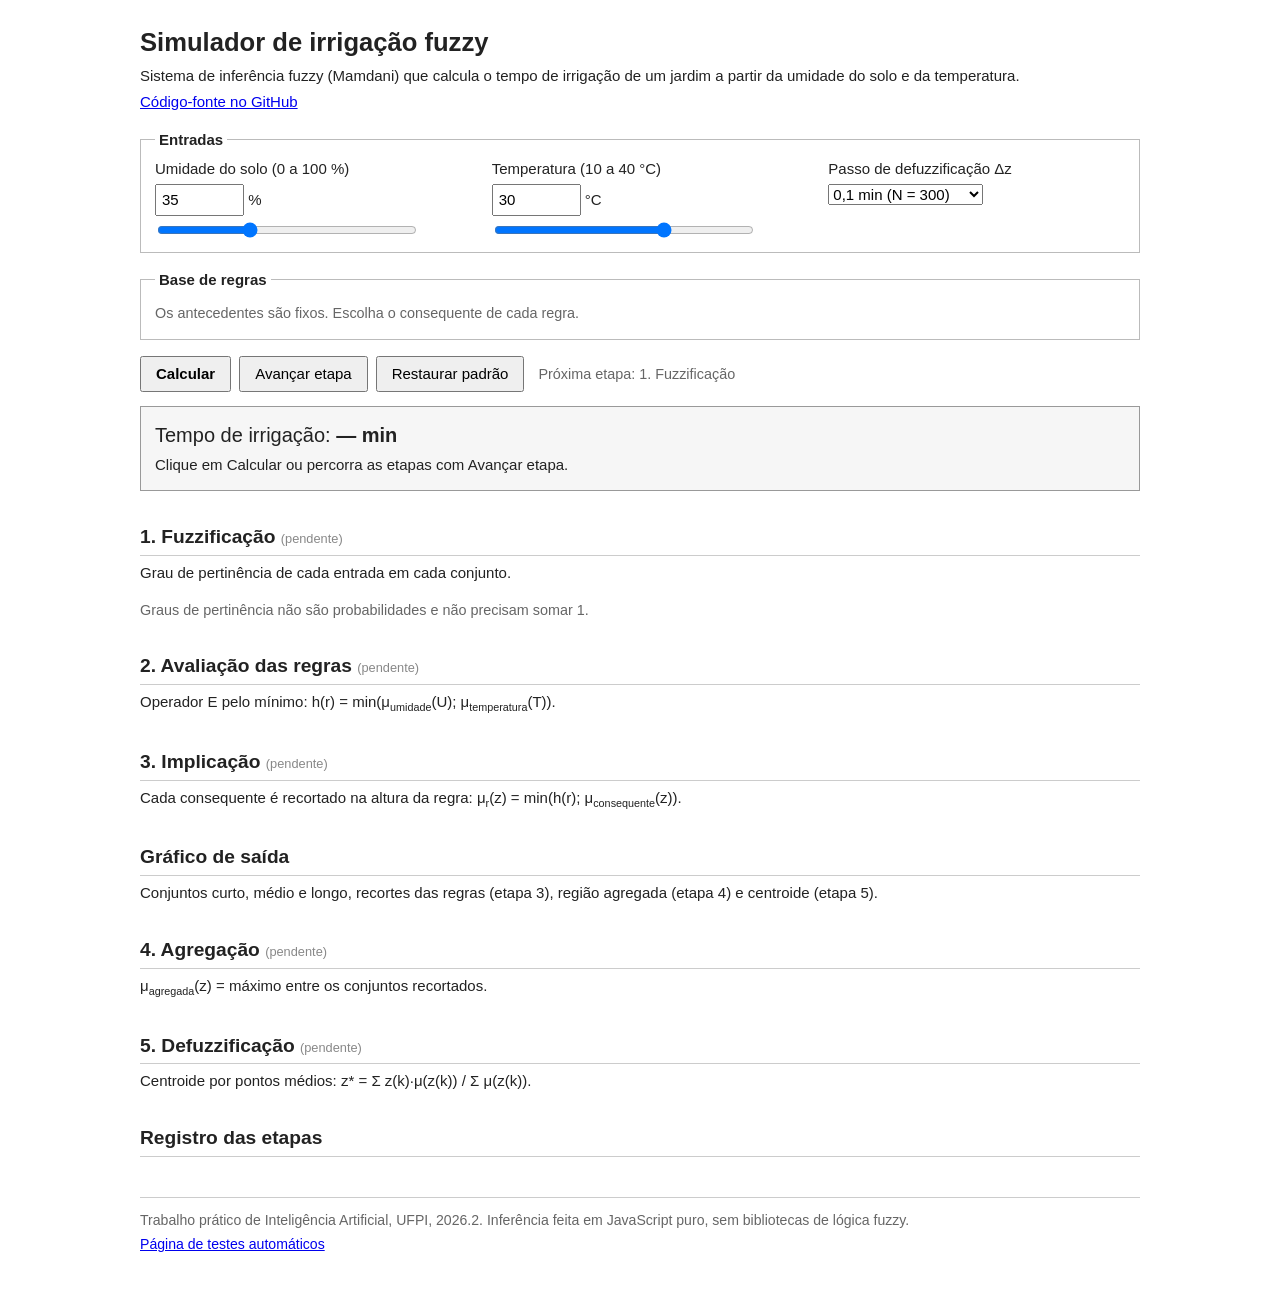
<file: index.html>
<!DOCTYPE html>
<html lang="pt-BR">
<head>
  <meta charset="UTF-8">
  <meta name="viewport" content="width=device-width, initial-scale=1">
  <title>Simulador de irrigação fuzzy</title>
  <link rel="stylesheet" href="css/style.css">
</head>
<body>

  <header>
    <h1>Simulador de irrigação fuzzy</h1>
    <p>Sistema de inferência fuzzy (Mamdani) que calcula o tempo de irrigação de um jardim a partir da umidade do solo e da temperatura.</p>
    <!-- Trocar SEU-USUARIO pelo usuário do GitHub. Se esquecer, o interface.js
         monta o link sozinho quando a página estiver em SEU-USUARIO.github.io -->
    <p><a id="link-repositorio" href="https://github.com/SEU-USUARIO/irrigacao-fuzzy" target="_blank" rel="noopener">Código-fonte no GitHub</a></p>
  </header>

  <main>

    <fieldset>
      <legend>Entradas</legend>
      <div class="campos">
        <div class="campo">
          <label for="campo-umidade">Umidade do solo (0 a 100 %)</label>
          <input type="text" id="campo-umidade" inputmode="decimal" autocomplete="off"
                 value="35" aria-describedby="erro-umidade"> %
          <input type="range" id="slider-umidade" min="0" max="100" step="1" value="35"
                 aria-label="Umidade do solo, controle deslizante">
          <p class="erro" id="erro-umidade" role="alert"></p>
        </div>

        <div class="campo">
          <label for="campo-temperatura">Temperatura (10 a 40 °C)</label>
          <input type="text" id="campo-temperatura" inputmode="decimal" autocomplete="off"
                 value="30" aria-describedby="erro-temperatura"> °C
          <input type="range" id="slider-temperatura" min="10" max="40" step="1" value="30"
                 aria-label="Temperatura, controle deslizante">
          <p class="erro" id="erro-temperatura" role="alert"></p>
        </div>

        <div class="campo">
          <label for="select-passo">Passo de defuzzificação Δz</label>
          <select id="select-passo" aria-describedby="erro-passo">
            <option value="0.1" selected>0,1 min (N = 300)</option>
            <option value="0.05">0,05 min (N = 600)</option>
            <option value="0.01">0,01 min (N = 3000)</option>
          </select>
          <p class="erro" id="erro-passo" role="alert"></p>
        </div>
      </div>
    </fieldset>

    <fieldset>
      <legend>Base de regras</legend>
      <p class="nota">Os antecedentes são fixos. Escolha o consequente de cada regra.</p>
      <!-- linhas criadas pelo interface.js -->
      <div id="lista-regras"></div>
      <p class="erro" id="erro-regras" role="alert"></p>
    </fieldset>

    <div class="acoes">
      <button type="button" id="btn-calcular"><b>Calcular</b></button>
      <button type="button" id="btn-avancar">Avançar etapa</button>
      <button type="button" id="btn-restaurar">Restaurar padrão</button>
      <span id="dica-etapa" class="dica">Próxima etapa: 1. Fuzzificação</span>
    </div>
    <p id="aviso" class="aviso" role="status" aria-live="polite"></p>

    <div class="resultado" id="cartao-resultado" aria-live="polite">
      <p class="resultado-linha">Tempo de irrigação: <b><span id="resultado-numero">—</span> min</b></p>
      <p id="resultado-detalhe">Clique em Calcular ou percorra as etapas com Avançar etapa.</p>
      <p id="resultado-contexto" class="nota"></p>
    </div>

    <section class="etapa" id="etapa-1">
      <h2>1. Fuzzificação <span class="etapa-status" id="status-1">(pendente)</span></h2>
      <p>Grau de pertinência de cada entrada em cada conjunto.</p>
      <div class="grade-2">
        <div>
          <div class="grafico" id="grafico-umidade"></div>
          <ul class="graus" id="graus-umidade"></ul>
        </div>
        <div>
          <div class="grafico" id="grafico-temperatura"></div>
          <ul class="graus" id="graus-temperatura"></ul>
        </div>
      </div>
      <p class="nota">Graus de pertinência não são probabilidades e não precisam somar 1.</p>
    </section>

    <section class="etapa" id="etapa-2">
      <h2>2. Avaliação das regras <span class="etapa-status" id="status-2">(pendente)</span></h2>
      <p>Operador E pelo mínimo: h(r) = min(μ<sub>umidade</sub>(U); μ<sub>temperatura</sub>(T)).</p>
      <div id="conteudo-2"></div>
    </section>

    <section class="etapa" id="etapa-3">
      <h2>3. Implicação <span class="etapa-status" id="status-3">(pendente)</span></h2>
      <p>Cada consequente é recortado na altura da regra: μ<sub>r</sub>(z) = min(h(r); μ<sub>consequente</sub>(z)).</p>
      <div id="conteudo-3"></div>
    </section>

    <section id="cartao-saida">
      <h2>Gráfico de saída</h2>
      <p>Conjuntos curto, médio e longo, recortes das regras (etapa 3), região agregada (etapa 4) e centroide (etapa 5).</p>
      <div class="grafico" id="grafico-saida"></div>
      <ul class="legenda" id="legenda-saida"></ul>
    </section>

    <section class="etapa" id="etapa-4">
      <h2>4. Agregação <span class="etapa-status" id="status-4">(pendente)</span></h2>
      <p>μ<sub>agregada</sub>(z) = máximo entre os conjuntos recortados.</p>
      <div id="conteudo-4"></div>
    </section>

    <section class="etapa" id="etapa-5">
      <h2>5. Defuzzificação <span class="etapa-status" id="status-5">(pendente)</span></h2>
      <p>Centroide por pontos médios: z* = Σ z(k)·μ(z(k)) / Σ μ(z(k)).</p>
      <div id="conteudo-5"></div>
    </section>

    <section id="cartao-log">
      <h2>Registro das etapas</h2>
      <ol class="log" id="log"></ol>
    </section>
  </main>

  <footer>
    <p>Trabalho prático de Inteligência Artificial, UFPI, 2026.2. Inferência feita em JavaScript puro, sem bibliotecas de lógica fuzzy.</p>
    <p><a href="testes.html">Página de testes automáticos</a></p>
  </footer>

  <script src="js/fuzzy.js"></script>
  <script src="js/graficos.js"></script>
  <script src="js/interface.js"></script>
</body>
</html>
</file>
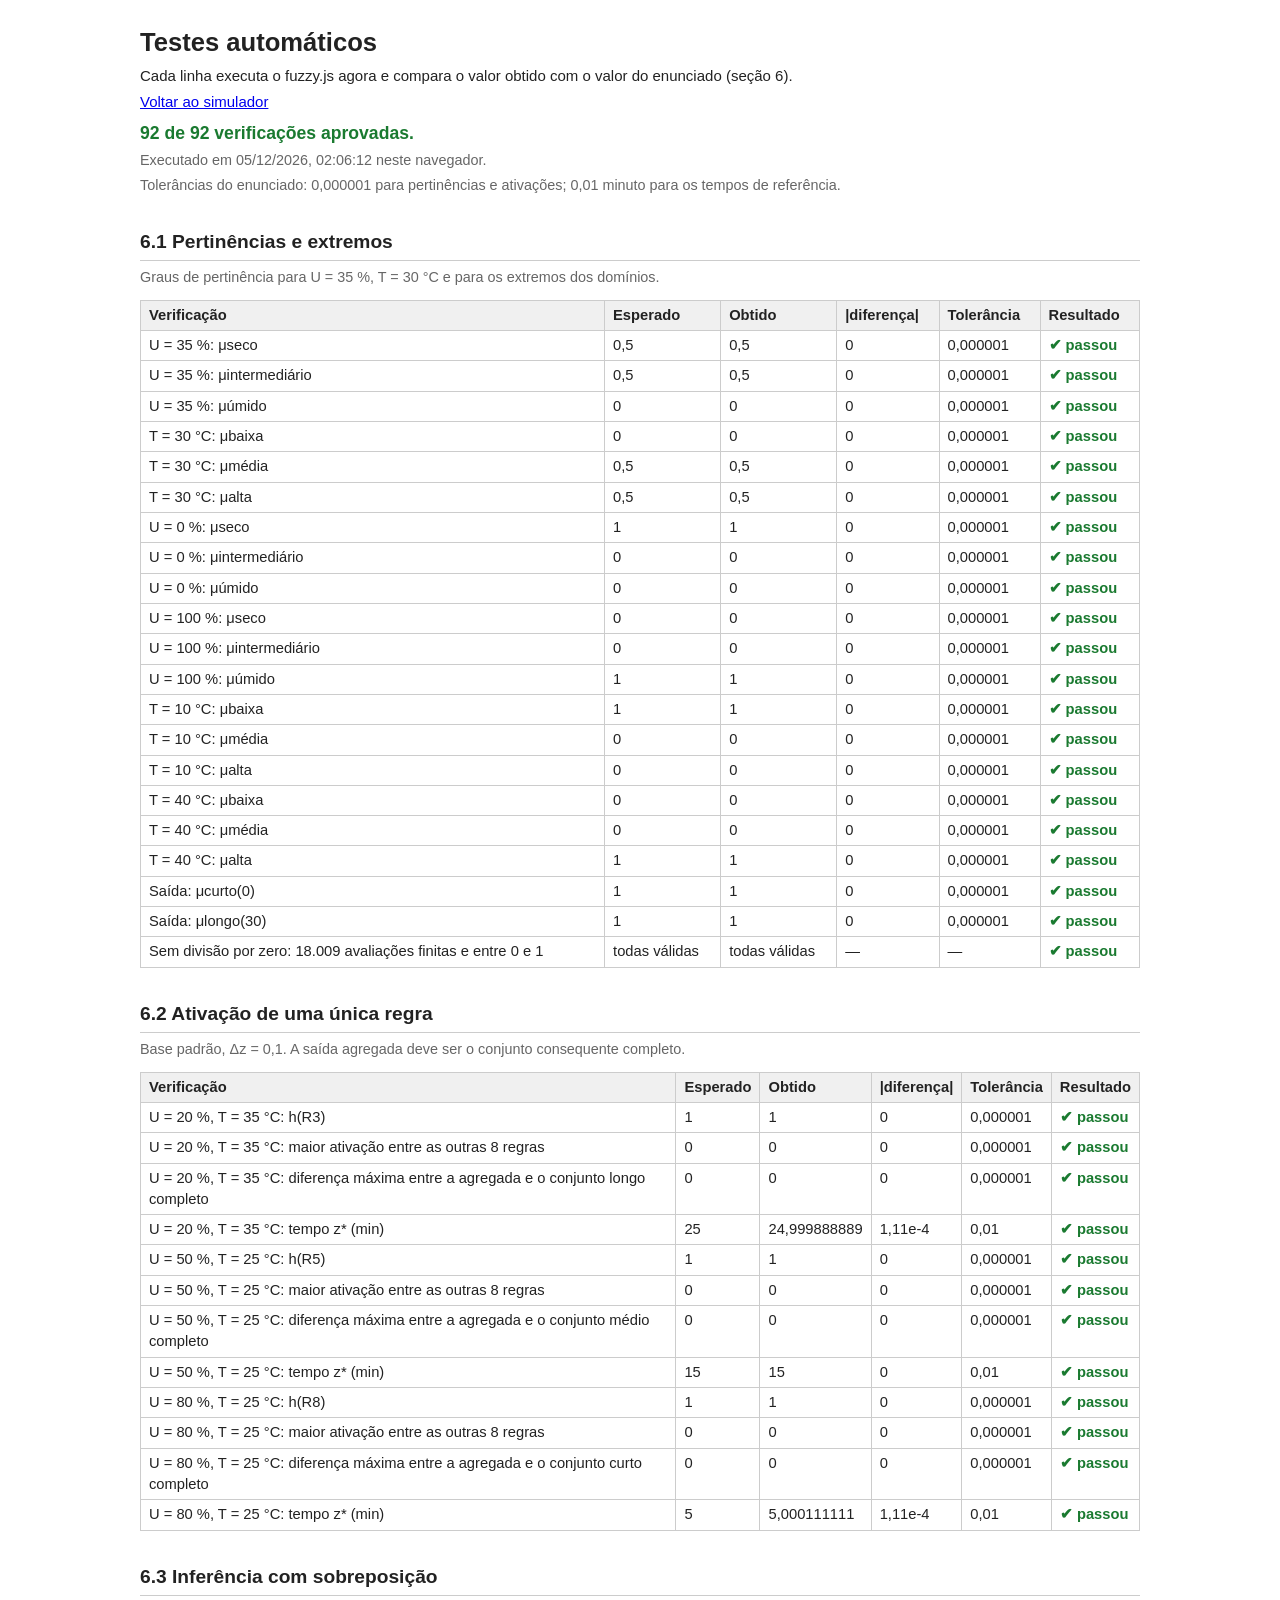
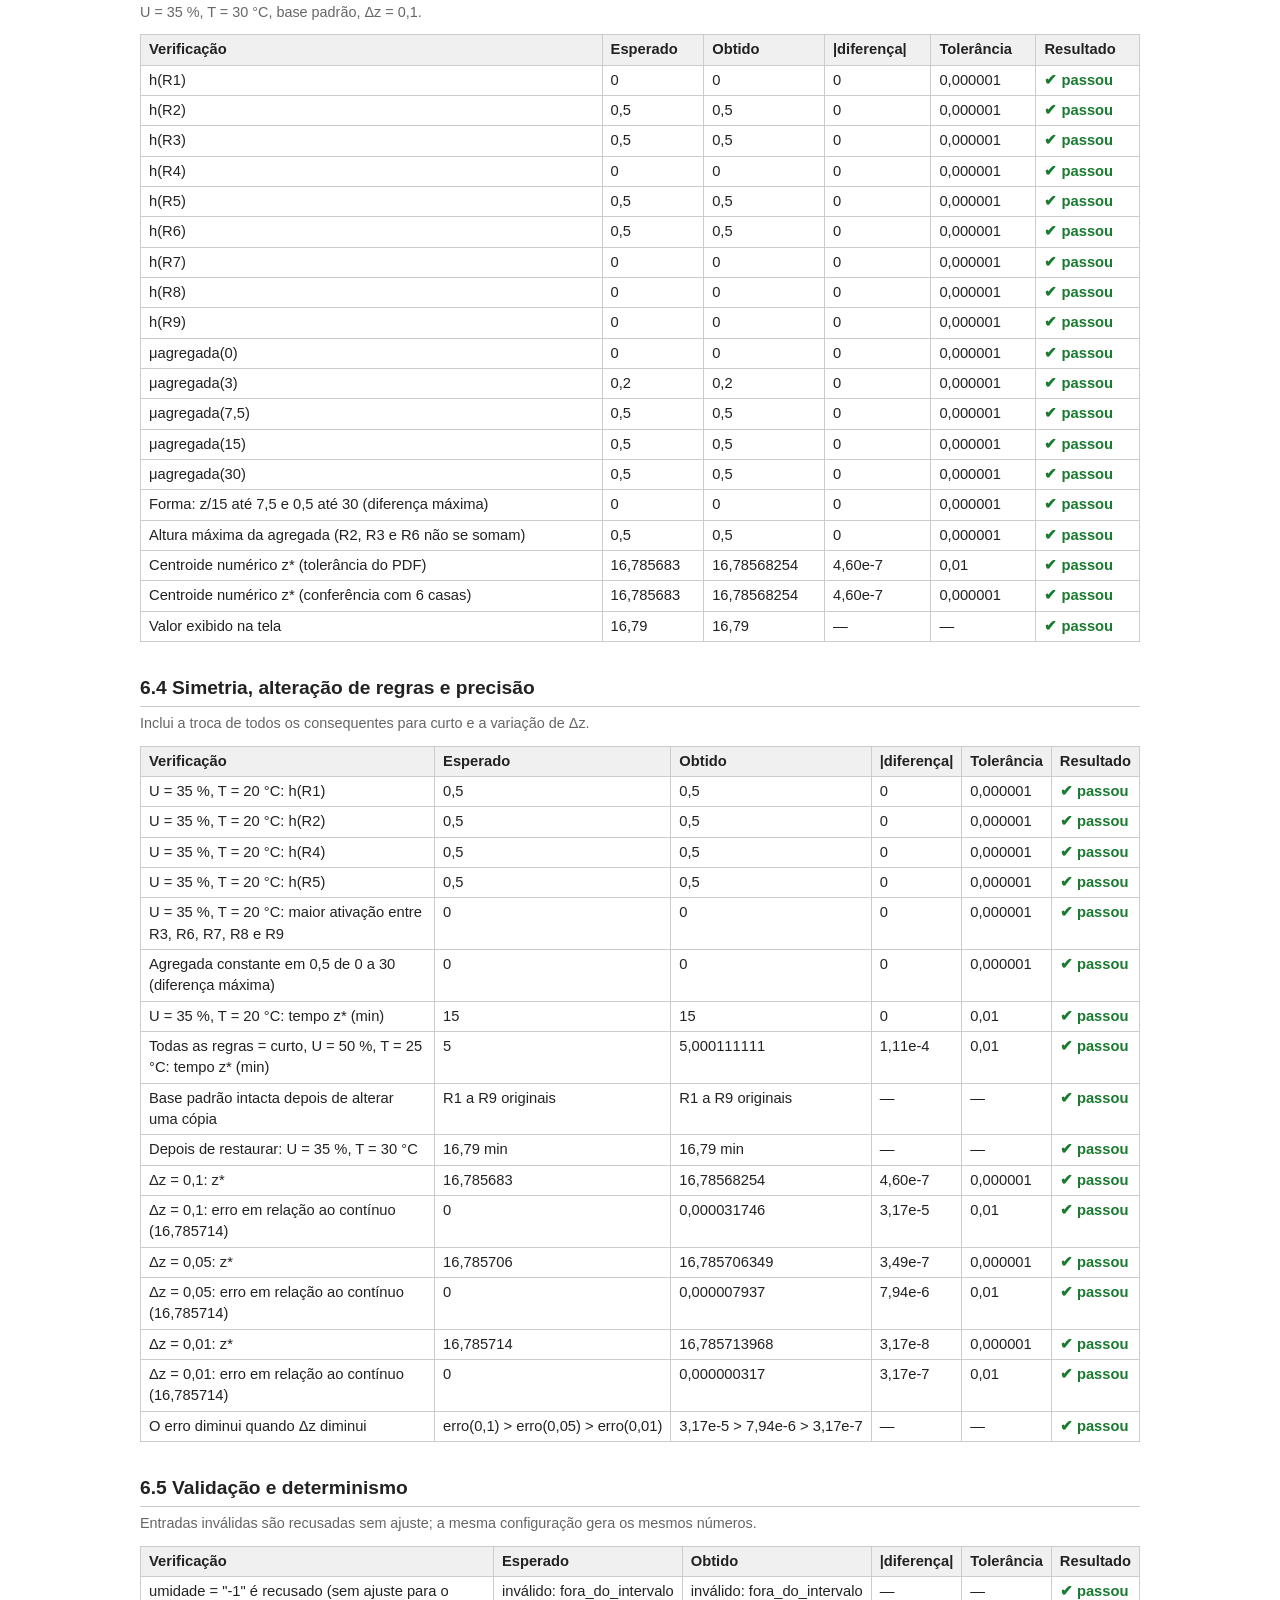
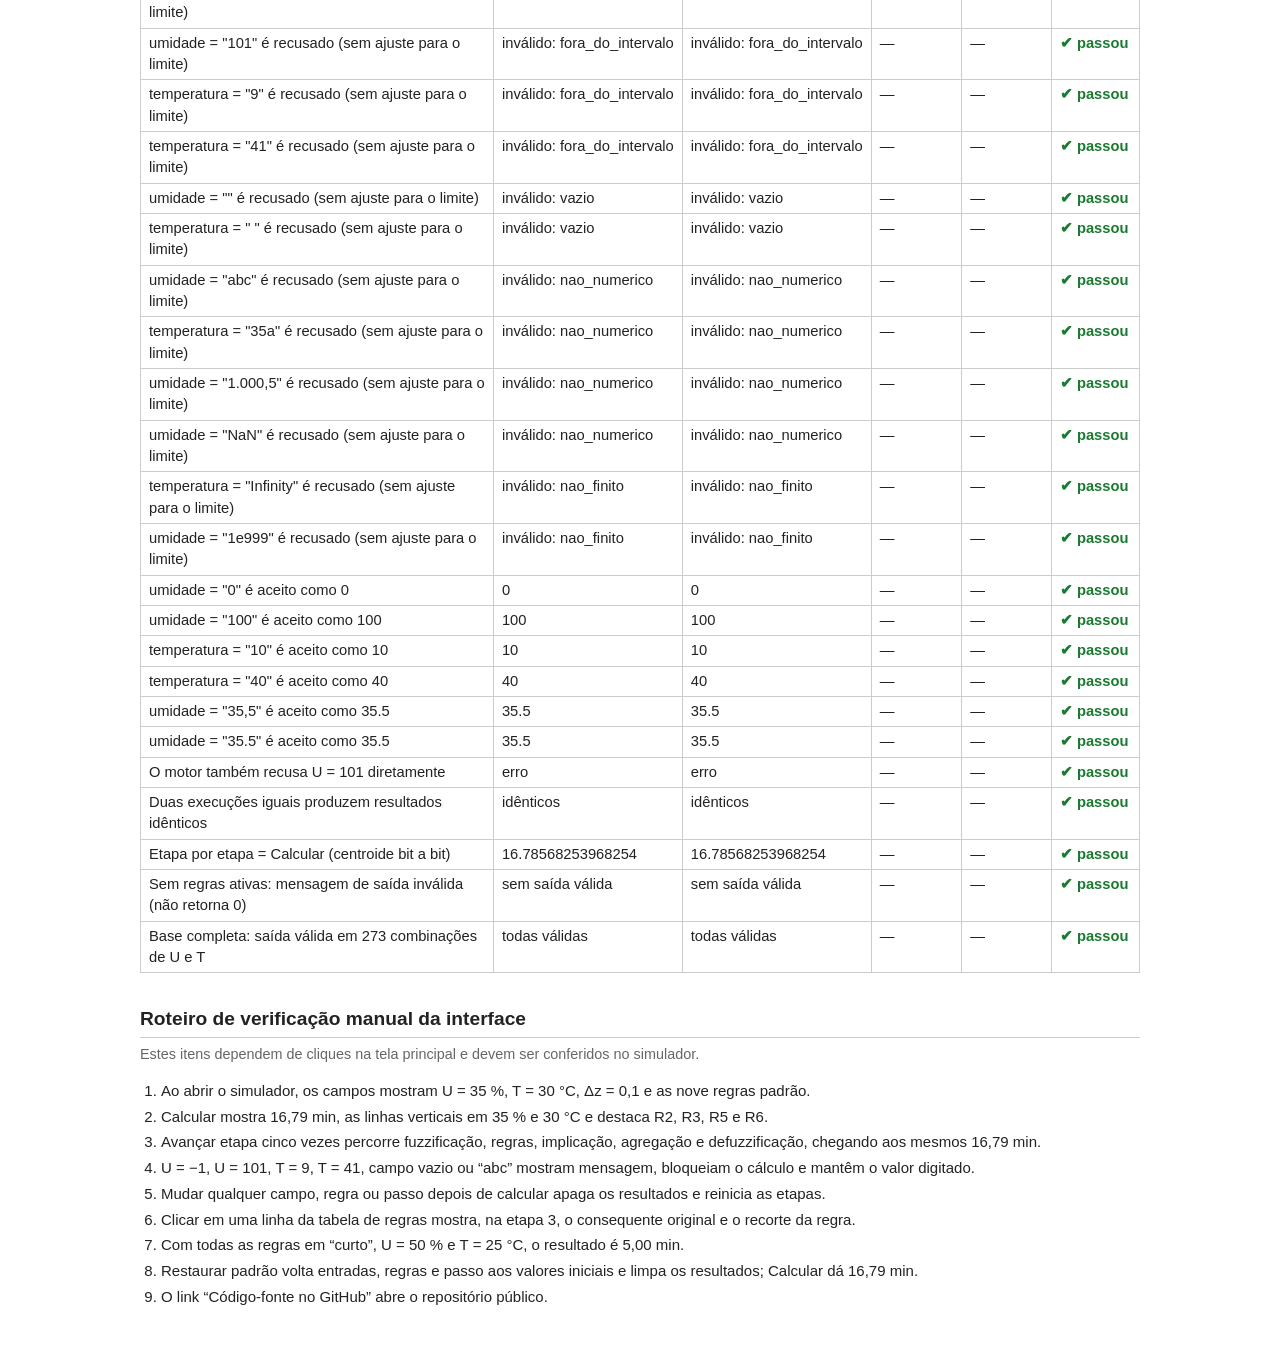
<file: testes.html>
<!DOCTYPE html>
<html lang="pt-BR">
<head>
  <meta charset="UTF-8">
  <meta name="viewport" content="width=device-width, initial-scale=1">
  <title>Testes | Simulador de irrigação fuzzy</title>
  <link rel="stylesheet" href="css/style.css">
</head>
<body>

  <header>
    <h1>Testes automáticos</h1>
    <p>Cada linha executa o fuzzy.js agora e compara o valor obtido com o valor do enunciado (seção 6).</p>
    <p><a href="index.html">Voltar ao simulador</a></p>
  </header>

  <main>
    <section class="cartao">
      <p class="resumo-testes" id="resumo-testes">Executando os testes…</p>
      <p class="nota" id="data-testes"></p>
      <p class="nota">Tolerâncias do enunciado: 0,000001 para pertinências e ativações; 0,01 minuto para os tempos de referência.</p>
    </section>

    <div id="lista-testes"></div>

    <section>
      <h2>Roteiro de verificação manual da interface</h2>
      <p class="nota">Estes itens dependem de cliques na tela principal e devem ser conferidos no simulador.</p>
      <ol class="roteiro">
        <li>Ao abrir o simulador, os campos mostram U = 35 %, T = 30 °C, Δz = 0,1 e as nove regras padrão.</li>
        <li>Calcular mostra 16,79 min, as linhas verticais em 35 % e 30 °C e destaca R2, R3, R5 e R6.</li>
        <li>Avançar etapa cinco vezes percorre fuzzificação, regras, implicação, agregação e defuzzificação, chegando aos mesmos 16,79 min.</li>
        <li>U = −1, U = 101, T = 9, T = 41, campo vazio ou “abc” mostram mensagem, bloqueiam o cálculo e mantêm o valor digitado.</li>
        <li>Mudar qualquer campo, regra ou passo depois de calcular apaga os resultados e reinicia as etapas.</li>
        <li>Clicar em uma linha da tabela de regras mostra, na etapa 3, o consequente original e o recorte da regra.</li>
        <li>Com todas as regras em “curto”, U = 50 % e T = 25 °C, o resultado é 5,00 min.</li>
        <li>Restaurar padrão volta entradas, regras e passo aos valores iniciais e limpa os resultados; Calcular dá 16,79 min.</li>
        <li>O link “Código-fonte no GitHub” abre o repositório público.</li>
      </ol>
    </section>
  </main>

  <script src="js/fuzzy.js"></script>
  <script src="js/testes.js"></script>
</body>
</html>
</file>
<file: css/style.css>
/* Estilos do simulador (não altera nenhum cálculo) */

body {
  font-family: Arial, Helvetica, sans-serif;
  font-size: 15px;
  line-height: 1.45;
  color: #222;
  background: #fff;
  max-width: 1000px;
  margin: 0 auto;
  padding: 16px 20px 40px;
}

h1 { font-size: 1.6rem; margin: 8px 0 4px; }
h2 { font-size: 1.2rem; margin: 32px 0 6px; padding-bottom: 4px; border-bottom: 1px solid #ccc; }
p { margin: 4px 0; }
sub { font-size: 0.72em; }

.nota { color: #666; font-size: 0.9rem; }

/* ---------- Formulário ---------- */
fieldset { border: 1px solid #bbb; margin: 16px 0; padding: 8px 14px 12px; }
legend { font-weight: bold; padding: 0 4px; }

.campos { display: flex; flex-wrap: wrap; gap: 12px 40px; }
.campo { flex: 1 1 220px; }
.campo label { display: block; margin-bottom: 4px; }

input[type="text"], select, button { font: inherit; }
input[type="text"] { width: 5em; padding: 3px 5px; }
input[type="range"] { display: block; width: 100%; max-width: 260px; margin-top: 6px; }

.invalido { border: 1px solid #c00; background: #fff0f0; }
.erro { color: #c00; font-size: 0.9rem; }
.erro:empty { display: none; }

/* Regras */
.regra-config {
  display: grid;
  grid-template-columns: 2em minmax(0, 28em) auto auto;
  justify-content: start;
  align-items: center;
  column-gap: 8px;
  padding: 2px 0;
}
.regra-id { font-weight: bold; }
.regra-alterada { display: none; color: #c00; font-size: 0.85rem; }
.regra-config.alterada .regra-alterada { display: inline; }

/* Botões e mensagens */
.acoes { display: flex; flex-wrap: wrap; align-items: center; gap: 8px; }
button { padding: 5px 14px; cursor: pointer; }
.dica { color: #666; font-size: 0.9rem; margin-left: 6px; }

.aviso { font-size: 0.92rem; margin-top: 8px; }
.aviso:empty { display: none; }
.aviso-info { color: #555; }
.aviso-sucesso { color: #1a7a30; }
.aviso-erro { color: #c00; }

/* Resultado */
.resultado { border: 1px solid #999; background: #f6f6f6; padding: 10px 14px; margin: 14px 0; }
.resultado-linha { font-size: 1.25rem; }
.resultado.sem-saida { border-color: #c00; background: #fff0f0; }

/* ---------- Etapas ---------- */
.etapa-status { font-size: 0.8rem; font-weight: normal; color: #888; }
.etapa.concluida .etapa-status { color: #1a7a30; }

.grade-2 { display: grid; grid-template-columns: 1fr 1fr; gap: 20px; margin-top: 8px; }
@media (max-width: 700px) { .grade-2 { grid-template-columns: 1fr; } }

.vazio { color: #888; font-style: italic; }
.resumo { margin-bottom: 8px; }
.alerta { color: #c00; }

/* Graus abaixo dos gráficos de entrada */
.graus { list-style: none; padding: 0; margin: 4px 0 0; }
.grau { display: flex; align-items: center; gap: 6px; }
.grau-valor::before { content: "= "; font-weight: normal; }
.grau.positivo .grau-valor { font-weight: bold; }
.grau.zero { color: #888; }
.amostra-cor { width: 11px; height: 11px; background: var(--cor); display: inline-block; flex: none; }

/* Tabelas */
.tabela-rolagem { overflow-x: auto; }
table { border-collapse: collapse; font-size: 0.92rem; }
th, td { border: 1px solid #ccc; padding: 4px 8px; text-align: left; white-space: nowrap; }
thead th { background: #f0f0f0; }
.num { font-variant-numeric: tabular-nums; }

.tabela-regras { width: 100%; }
.tabela-regras tbody tr { cursor: pointer; }
.tabela-regras tbody tr:hover { background: #f5f5f5; }
.tabela-regras tr.ativa { background: #e8f5e9; }
.tabela-regras tr.inativa { color: #777; }
.tabela-regras tr.selecionada { outline: 2px solid #2a6fdb; outline-offset: -2px; }
.selo-ativa { font-weight: bold; color: #1a7a30; }

.tabela-pontos { margin-top: 8px; }
.tabela-pontos caption { text-align: left; margin-bottom: 4px; white-space: nowrap; }

/* Implicação */
.detalhe-escolha { margin: 8px 0; }
.detalhe-escolha label { margin-right: 6px; }
#grafico-regra { max-width: 640px; }
.legenda-texto { color: #555; font-size: 0.9rem; }
.lista-recortes { columns: 220px 3; margin: 10px 0 0; padding-left: 20px; font-size: 0.9rem; }
.lista-recortes .nao-contribui { color: #888; }

/* Defuzzificação */
.contas { display: grid; grid-template-columns: max-content 1fr; gap: 3px 14px; margin: 8px 0 0; }
.contas dt { color: #555; }
.contas dd { margin: 0; font-variant-numeric: tabular-nums; overflow-wrap: anywhere; }
.contas .destaque { font-weight: bold; }

/* Legenda do gráfico de saída */
.legenda { list-style: none; padding: 0; margin: 6px 0 0; font-size: 0.88rem; color: #444; }
.legenda li { display: flex; align-items: center; gap: 8px; margin: 2px 0; }
.legenda .amostra { width: 28px; height: 12px; flex: none; }
.amostra-agregada { background: var(--cor-agregada); opacity: 0.5; }
.linha-original-amostra { stroke: #777; stroke-width: 2; stroke-dasharray: 5 4; }

/* Registro */
.log { padding-left: 1.4em; font-size: 0.92rem; }
.log li { margin-bottom: 6px; }
.log ul { margin: 2px 0 0; padding-left: 1.2em; color: #555; }
.log-vazio { color: #888; font-style: italic; list-style: none; margin-left: -1.4em; }

footer { margin-top: 40px; padding-top: 8px; border-top: 1px solid #ccc; color: #666; font-size: 0.88rem; }

/* ---------- Gráficos (SVG) ---------- */
:root {
  --cor-seco: #e07b00;
  --cor-intermediario: #2ca02c;
  --cor-umido: #1f77b4;
  --cor-baixa: #1f77b4;
  --cor-media: #2ca02c;
  --cor-alta: #d62728;
  --cor-curto: #1f77b4;
  --cor-medio: #e07b00;
  --cor-longo: #2ca02c;
  --cor-agregada: #888;
  --cor-centroide: #d62728;
}

.grafico svg { display: block; width: 100%; height: auto; overflow: visible; }
.grafico .grade { stroke: #e3e3e3; stroke-width: 1; }
.grafico .eixo { stroke: #555; stroke-width: 1.2; }
.grafico .marca { stroke: #555; stroke-width: 1; }
.grafico .marca-texto { fill: #555; font-size: 12px; }
.grafico .titulo-eixo { fill: #222; font-size: 12.5px; }

.grafico .linha-conj { fill: none; stroke: var(--cor); stroke-width: 2.2; }
.grafico .rotulo-conj { fill: var(--cor); font-size: 13px; font-weight: bold; }
.grafico .marcador { stroke: #222; stroke-width: 1.4; stroke-dasharray: 5 4; }
.grafico .rotulo-marcador { fill: #222; font-size: 13px; font-weight: bold; }
.grafico .ponto { fill: var(--cor); stroke: #fff; stroke-width: 1.5; }

.grafico .linha-original { fill: none; stroke: var(--cor); stroke-width: 1.5; stroke-dasharray: 6 5; }
.grafico .area-recorte { fill: var(--cor); fill-opacity: 0.15; }
.grafico .area-recorte.forte { fill-opacity: 0.3; }
.grafico .linha-recorte { fill: none; stroke: var(--cor); stroke-width: 2.2; }
.grafico .area-agregada { fill: var(--cor-agregada); fill-opacity: 0.2; }
.grafico .contorno-agregada { fill: none; stroke: #333; stroke-width: 2.5; }
.grafico .linha-altura { stroke: #777; stroke-width: 1.2; stroke-dasharray: 3 4; }
.grafico .rotulo-altura { fill: #222; font-size: 13px; font-weight: bold; }
.grafico .texto-vazio { fill: #777; font-size: 13px; }
.linha-centroide { stroke: var(--cor-centroide); stroke-width: 2.4; }
.grafico .rotulo-centroide { fill: var(--cor-centroide); font-size: 13px; font-weight: bold; }

/* fundo branco atrás dos textos que ficam por cima das linhas */
.halo { paint-order: stroke; stroke: #fff; stroke-width: 5px; stroke-linejoin: round; }

/* cor de cada conjunto */
.conj-umidade-0 { --cor: var(--cor-seco); }
.conj-umidade-1 { --cor: var(--cor-intermediario); }
.conj-umidade-2 { --cor: var(--cor-umido); }
.conj-temperatura-0 { --cor: var(--cor-baixa); }
.conj-temperatura-1 { --cor: var(--cor-media); }
.conj-temperatura-2 { --cor: var(--cor-alta); }
.conj-tempo-0 { --cor: var(--cor-curto); }
.conj-tempo-1 { --cor: var(--cor-medio); }
.conj-tempo-2 { --cor: var(--cor-longo); }

/* ---------- Página de testes ---------- */
.cartao { margin-top: 8px; }
.resumo-testes { font-size: 1.1rem; font-weight: bold; }
.resumo-testes.ok { color: #1a7a30; }
.resumo-testes.falha { color: #c00; }
.tabela-testes { width: 100%; margin-top: 8px; }
.tabela-testes td { white-space: normal; vertical-align: top; }
.tabela-testes td.num { white-space: nowrap; }
.passou { color: #1a7a30; font-weight: bold; }
.falhou { color: #c00; font-weight: bold; }
.roteiro { padding-left: 1.4em; }
.roteiro li { margin-bottom: 4px; }
</file>
